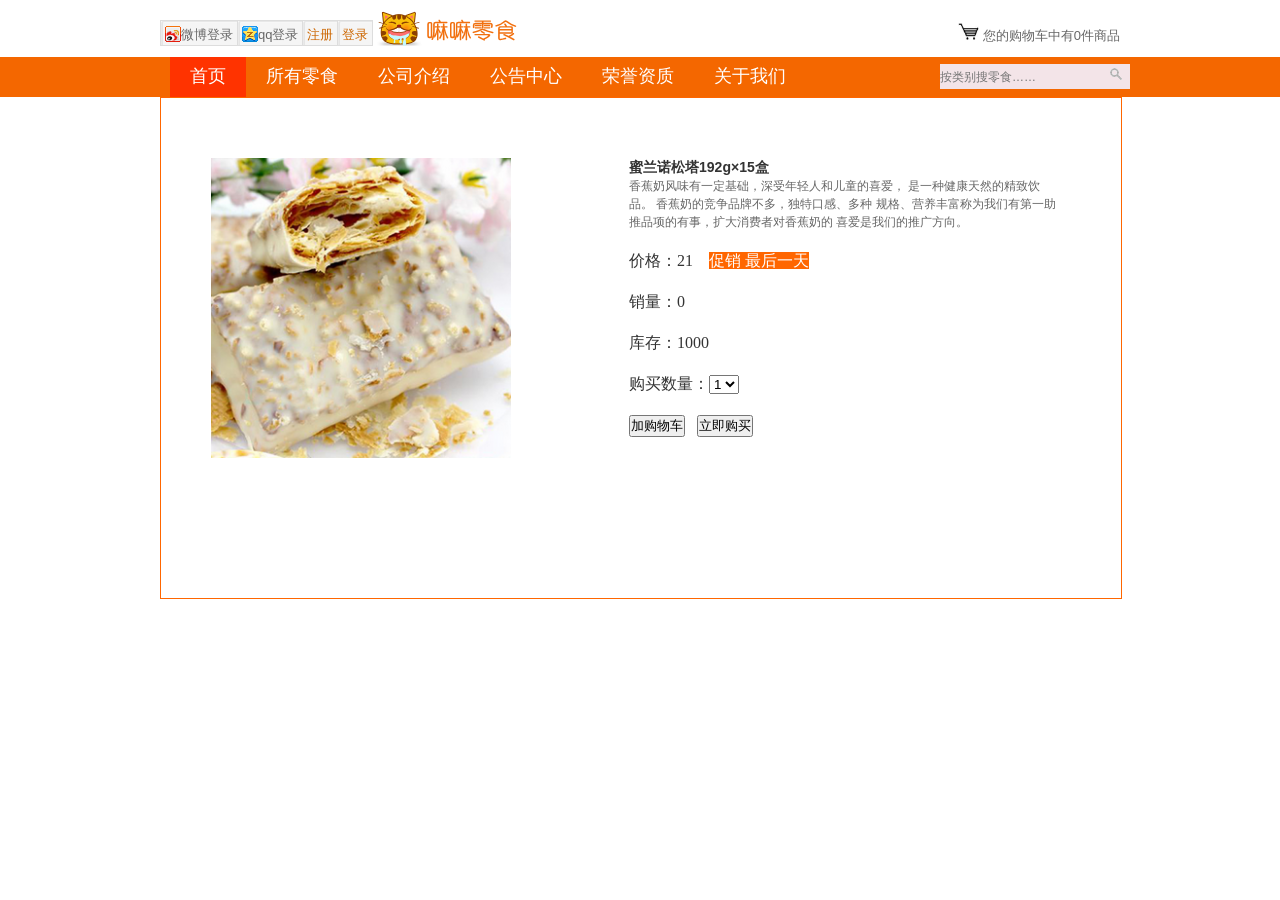
<file: 零食店 纯前台/nei/gooddetails.html>
<!DOCTYPE html PUBLIC "-//W3C//DTD XHTML 1.0 Transitional//EN" "http://www.w3.org/TR/xhtml1/DTD/xhtml1-transitional.dtd">
<html xmlns="http://www.w3.org/1999/xhtml">
<head>
<meta http-equiv="Content-Type" content="text/html; charset=utf-8" />
<title>嘛嘛零食网-产品详情</title>
<link rel="stylesheet" href="../styles/index.css" type="text/css"/>
<link type="text/css" rel="stylesheet" href="../styles/details.css" />
</head>
<script type="text/javascript">

function getEventObject(W3CEvent) {   //事件标准化函数
 return W3CEvent || window.event;
}


function getPointerPosition(e) {   //兼容浏览器的鼠标x,y获得函数
 e = e || getEventObject(e);
 var x = e.pageX || (e.clientX + (document.documentElement.scrollLeft || document.body.scrollLeft));
 var y = e.pageY || (e.clientY + (document.documentElement.scrollTop || document.body.scrollTop));
 
 return { 'x':x,'y':y };
}

function setOpacity(elem,level) {   //兼容浏览器设置透明值
 if(elem.filters) {
  elem.style.filter = 'alpha(opacity=' + level * 100 + ')';
 } else {
  elem.style.opacity = level;
 }
}

function css(elem,prop) {    //css设置函数,可以方便设置css值,并且兼容设置透明值
 for(var i in prop) {
  if(i == 'opacity') {
   setOpacity(elem,prop[i]);
  } else {
   elem.style[i] = prop[i];
  }
 }
 return elem;
}

var magnifier = {
 m : null,
 
 init:function(magni){
  var m = this.m = magni || {
   cont : null,  //装载原始图像的div
   img : null,   //放大的图像
   mag : null,   //放大框
   scale : 15   //比例值,设置的值越大放大越大,但是这里有个问题就是如果不可以整除时,会产生些很小的白边,目前不知道如何解决
  }
  
  css(m.img,{ 
   'position' : 'absolute',
   'width' : (m.cont.clientWidth * m.scale) + 'px',    //原始图像的宽*比例值 
   'height' : (m.cont.clientHeight * m.scale) + 'px'    //原始图像的高*比例值
   })
  
  css(m.mag,{
   'display' : 'none',
   'width' : m.cont.clientWidth + 'px',   //m.cont为原始图像,与原始图像等宽
   'height' : m.cont.clientHeight + 'px',
   'position' : 'absolute',
   'left' : m.cont.offsetLeft + m.cont.offsetWidth + 20 + 'px',  //放大框的位置为原始图像的右方远10px
   'top' : m.cont.offsetTop + 'px'
   })
  
  var borderWid = m.cont.getElementsByTagName('div')[0].offsetWidth - m.cont.getElementsByTagName('div')[0].clientWidth;  //获取border的宽
  
  css(m.cont.getElementsByTagName('div')[0],{   //m.cont.getElementsByTagName('div')[0]为浏览框
   'display' : 'none',        //开始设置为不可见
   'width' : m.cont.clientWidth / m.scale - borderWid + 'px',   //原始图片的宽/比例值 - border的宽度
   'height' : m.cont.clientHeight / m.scale - borderWid + 'px',  //原始图片的高/比例值 - border的宽度
   'opacity' : 0.5     //设置透明度
   })
  
  m.img.src = m.cont.getElementsByTagName('img')[0].src;   //让原始图像的src值给予放大图像
  m.cont.style.cursor = 'crosshair';
  
  m.cont.onmouseover = magnifier.start;
  
 },
 
 start:function(e){
  
  if(document.all){    //只在IE下执行,主要避免IE6的select无法覆盖
   magnifier.createIframe(magnifier.m.img);
  }
  
  this.onmousemove = magnifier.move;  //this指向m.cont
  this.onmouseout = magnifier.end;
 },
 
 move:function(e){
  var pos = getPointerPosition(e);  //事件标准化
  
  this.getElementsByTagName('div')[0].style.display = '';
  
  css(this.getElementsByTagName('div')[0],{
   'top' : Math.min(Math.max(pos.y - this.offsetTop - parseInt(this.getElementsByTagName('div')[0].style.height) / 2,0),this.clientHeight - this.getElementsByTagName('div')[0].offsetHeight) + 'px',
   'left' : Math.min(Math.max(pos.x - this.offsetLeft - parseInt(this.getElementsByTagName('div')[0].style.width) / 2,0),this.clientWidth - this.getElementsByTagName('div')[0].offsetWidth) + 'px'   //left=鼠标x - this.offsetLeft - 浏览框宽/2,Math.max和Math.min让浏览框不会超出图像
   })
  
  magnifier.m.mag.style.display = '';
  
  css(magnifier.m.img,{
   'top' : - (parseInt(this.getElementsByTagName('div')[0].style.top) * magnifier.m.scale) + 'px',
   'left' : - (parseInt(this.getElementsByTagName('div')[0].style.left) * magnifier.m.scale) + 'px'
   })
  
 },
 
 end:function(e){
  this.getElementsByTagName('div')[0].style.display = 'none';
  magnifier.removeIframe(magnifier.m.img);  //销毁iframe
  
  magnifier.m.mag.style.display = 'none';
 },
 
 createIframe:function(elem){
  var layer = document.createElement('iframe');
  layer.tabIndex = '-1';
  layer.src = 'javascript:false;';
  elem.parentNode.appendChild(layer);
  
  layer.style.width = elem.offsetWidth + 'px';
  layer.style.height = elem.offsetHeight + 'px';
 },
 
 removeIframe:function(elem){
  var layers = elem.parentNode.getElementsByTagName('iframe');
  while(layers.length >0){
   layers[0].parentNode.removeChild(layers[0]);
  }
 }
}

window.onload = function(){
 magnifier.init({
       cont : document.getElementById('magnifier'),
       img : document.getElementById('magnifierImg'),
       mag : document.getElementById('mag'),
       scale : 3
       });
}

</script>
<body>
<div class="head">
	<div class="header">
        <table border="1" cellpadding="10px" class="t1">
            <tr>
                <td><a href="#" class="weibologin"></a><a href="#">微博登录</a></td>
                <td><a href="#" class="qqlogin"></a><a href="#">qq登录</a></td>
                <td><a href="../shou/regist.html" class="se">注册</a></td>
                <td><a href="../shou/login.html" class="se">登录</a></td>
            </tr>
        </table>
        <img src="../img/logo.png"  class="h-logo"/>
        <div class="h-right">
        	<img src="../img/cart.jpg" style="width:21px;height:20px;"/>
            <a herf="#" class="a_cart">您的购物车中有0件商品</a>
        </div>
	</div>
    
    <div class="navi" id="nav">
        <div class="nav">
            <ul class="nav1">
                <li class="active1"><a href="../index.html">首页</a></li>
                <li><a href="../shou/suoyou.html">所有零食</a></li>
                <li><a href="../shou/jieshao.html">公司介绍</a></li>
                <li><a href="../shou/gonggao.html">公告中心</a></li>
                <li><a href="../shou/rongyu.html">荣誉资质</a></li>
                <li><a href="../shou/us.html">关于我们</a></li>
                
                <div class="search">
                    <input type="text" value placeholder="按类别搜零食……" class="inp"/>
                    <input type="submit" class="button" value=""/>
                </div>
            </ul>
              
        </div>
    </div>
</div>


<div class="content">
	<div class="con">
    	<div class="de_left" id="magnifier">
        	
                <img src="../img/g1.png" id="img"/>
                <div id="alixixi_com"></div>
           
        </div>
        
        <div id="mag"><img id="magnifierImg" /></div>
        
        
        <div class="de_right">
        	<h3>蜜兰诺松塔192g×15盒</h3>
            <div class="detail">香蕉奶风味有一定基础，深受年轻人和儿童的喜爱，
            是一种健康天然的精致饮品。 香蕉奶的竞争品牌不多，独特口感、多种
            规格、营养丰富称为我们有第一助推品项的有事，扩大消费者对香蕉奶的
            喜爱是我们的推广方向。</div>
            
            <ul>
            	<li>价格：21  &nbsp;&nbsp; <span>促销&nbsp;最后一天</span></li>
            	<li>销量：0</li>
                <li>库存：1000 </li>
                <li>购买数量：<select>
								<option value="1">1</option>
								<option value="2">2</option>
								<option value="3">3</option>
								<option value="4">4</option>
								<option value="5">5</option>
							</select></li>
                <li><input type="button" value="加购物车" src="../img/btn_cart.png"/> &nbsp;
            <input type="button" value="立即购买" /></li>
            </ul>
        </div>
    </div>
</div>
</file>
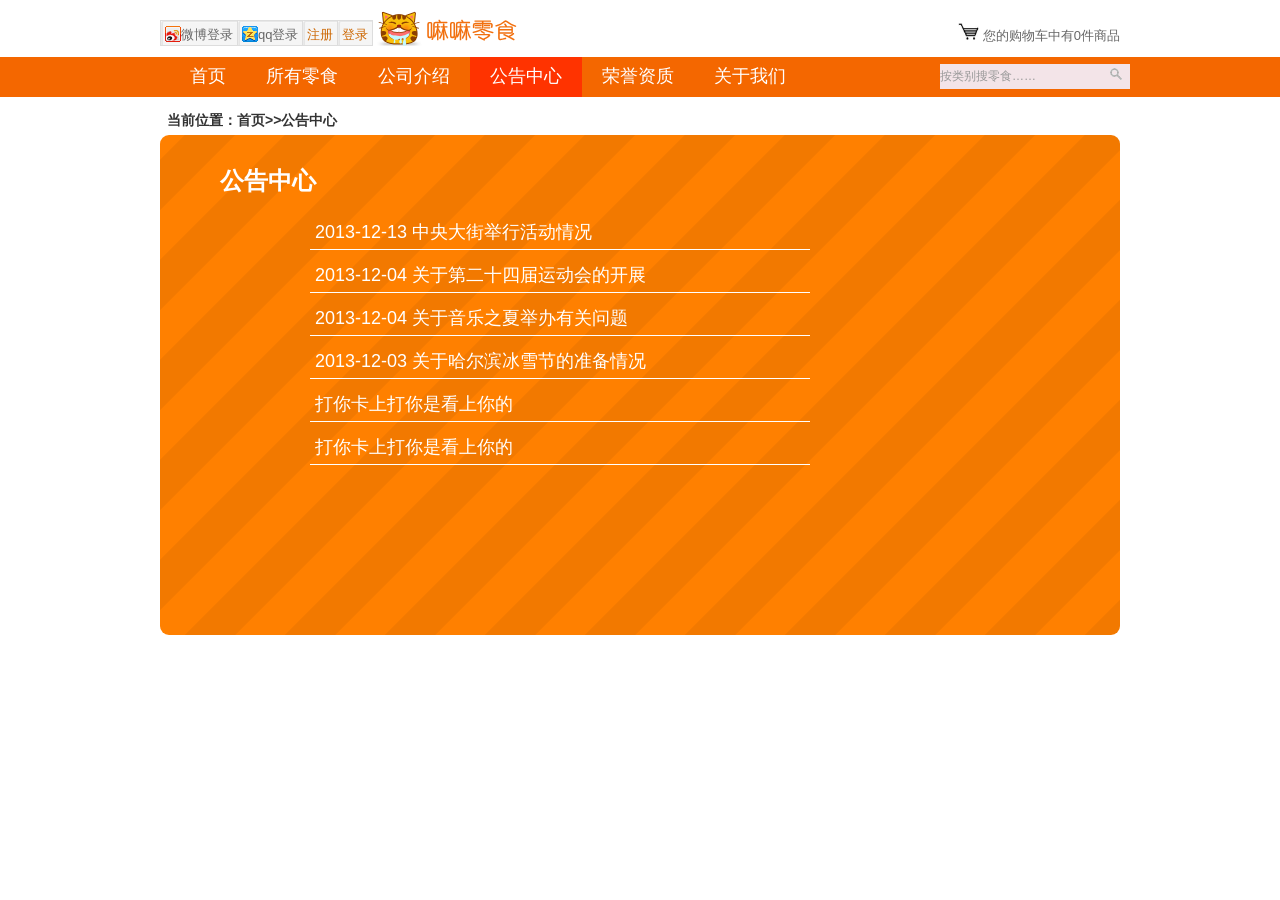
<file: 零食店 纯前台/shou/gonggao.html>
<!DOCTYPE html PUBLIC "-//W3C//DTD XHTML 1.0 Transitional//EN" "http://www.w3.org/TR/xhtml1/DTD/xhtml1-transitional.dtd">
<html xmlns="http://www.w3.org/1999/xhtml">
<head>
<meta http-equiv="Content-Type" content="text/html; charset=utf-8" />
<title>嘛嘛零食网-公告中心</title>
<link type="text/css" rel="stylesheet" href="../styles/index.css" />
<link type="text/css" rel="stylesheet" href="../styles/gonggao.css" />

</head>

<body>
<div class="head">
	<div class="header">
        <table border="1" cellpadding="10px" class="t1">
            <tr>
                <td><a href="#" class="weibologin"></a><a href="#">微博登录</a></td>
                <td><a href="#" class="qqlogin"></a><a href="#">qq登录</a></td>
                <td><a href="regist.html" class="se">注册</a></td>
                <td><a href="login.html" class="se">登录</a></td>
            </tr>
        </table>
        <img src="../img/logo.png"  class="h-logo"/>
        <div class="h-right">
        	<img src="../img/cart.jpg" style="width:21px;height:20px;"/>
            <a herf="#" class="a_cart">您的购物车中有0件商品</a>
        </div>
	</div>
    
    <div class="navi" id="nav">
        <div class="nav">
            <ul class="nav1">
                <li><a href="../index.html">首页</a></li>
                <li><a href="suoyou.html">所有零食</a></li>
                <li><a href="jieshao.html">公司介绍</a></li>
                <li class="active1"><a href="gonggao.html">公告中心</a></li>
                <li><a href="rongyu.html">荣誉资质</a></li>
                <li><a href="us.html">关于我们</a></li>
                
                <div class="search">
                    <input type="text" value="按类别搜零食……" class="inp"/>
                    <input type="submit" class="button" value=""/>
                </div>
            </ul>
              
        </div>
    </div>
</div>



<div class="content">
	<h3 class="position">当前位置：首页>>公告中心</h3>
	<div class="gonggao">
    	<div class="con">
            <div class="title">公告中心</div>
    		<ul>
            	<li><a herf="#">2013-12-13 中央大街举行活动情况</a></li>
            	<li><a herf="#">2013-12-04 关于第二十四届运动会的开展</a></li>
                <li><a herf="#">2013-12-04 关于音乐之夏举办有关问题</a></li>
            	<li><a herf="#">2013-12-03 关于哈尔滨冰雪节的准备情况</a></li>
                <li><a herf="#">打你卡上打你是看上你的</a></li>
            	<li><a herf="#">打你卡上打你是看上你的</a></li>
            </ul>
            
<!--            <div class="paizi"/></div>
-->    	</div>
	</div>

</div>
</file>
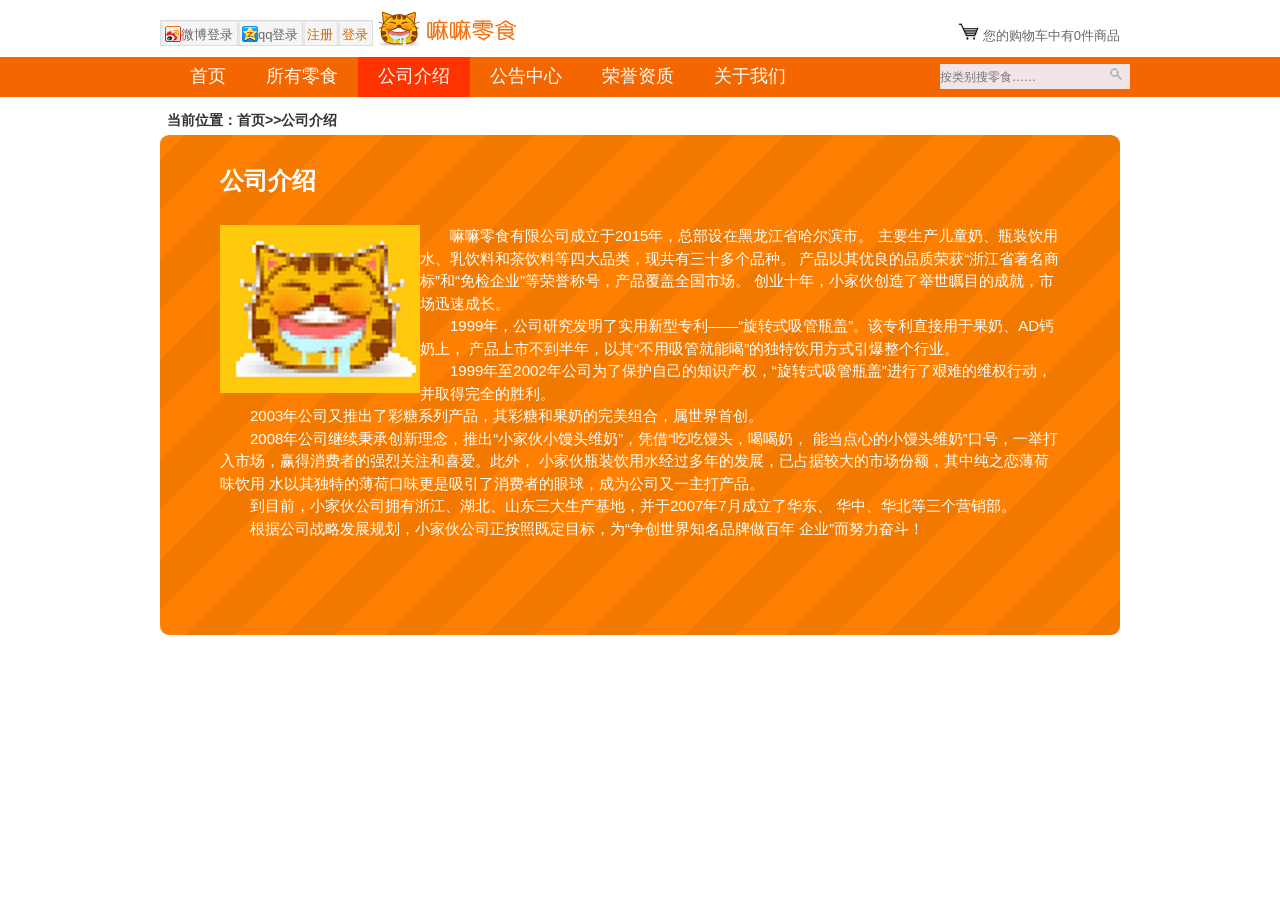
<file: 零食店 纯前台/shou/jieshao.html>
<!DOCTYPE html PUBLIC "-//W3C//DTD XHTML 1.0 Transitional//EN" "http://www.w3.org/TR/xhtml1/DTD/xhtml1-transitional.dtd">
<html xmlns="http://www.w3.org/1999/xhtml">
<head>
<meta http-equiv="Content-Type" content="text/html; charset=utf-8" />
<title>嘛嘛零食网-公司介绍</title>
<link type="text/css" rel="stylesheet" href="../styles/index.css" />
<link type="text/css" rel="stylesheet" href="../styles/jieshao.css" />
</head>

<body>
<div class="head">
	<div class="header">
        <table border="1" cellpadding="10px" class="t1">
            <tr>
                <td><a href="#" class="weibologin"></a><a href="#">微博登录</a></td>
                <td><a href="#" class="qqlogin"></a><a href="#">qq登录</a></td>
                <td><a href="regist.html" class="se">注册</a></td>
                <td><a href="login.html" class="se">登录</a></td>
            </tr>
        </table>
        <img src="../img/logo.png"  class="h-logo"/>
        <div class="h-right">
        	<img src="../img/cart.jpg" style="width:21px;height:20px;"/>
            <a herf="#" class="a_cart">您的购物车中有0件商品</a>
        </div>
	</div>
    
    <div class="navi" id="nav">
        <div class="nav">
            <ul class="nav1">
                <li><a href="../index.html">首页</a></li>
                <li><a href="suoyou.html">所有零食</a></li>
                <li class="active1"><a href="jieshao.html">公司介绍</a></li>
                <li><a href="gonggao.html">公告中心</a></li>
                <li><a href="rongyu.html">荣誉资质</a></li>
                <li><a href="us.html">关于我们</a></li>
                
                <div class="search">
                    <input type="text" value placeholder="按类别搜零食……" class="inp"/>
                    <input type="submit" class="button" value=""/>
                </div>
            </ul>
              
        </div>
    </div>
</div>

<div class="content">
	<h3 class="position">当前位置：首页>>公司介绍</h3>
	<div class="jieshao">
    	<div class="con">
            <div class="title">公司介绍</div>
            <img src="../img/dalogo.png" style="float:left"/>
            <div class="zi1">
            <p>嘛嘛零食有限公司成立于2015年，总部设在黑龙江省哈尔滨市。
            主要生产儿童奶、瓶装饮用水、乳饮料和茶饮料等四大品类，现共有三十多个品种。
            产品以其优良的品质荣获“浙江省著名商标”和“免检企业”等荣誉称号，产品覆盖全国市场。
             创业十年，小家伙创造了举世瞩目的成就，市场迅速成长。<br />
        <p>1999年，公司研究发明了实用新型专利——“旋转式吸管瓶盖”。该专利直接用于果奶、AD钙奶上，
        产品上市不到半年，以其“不用吸管就能喝”的独特饮用方式引爆整个行业。<br />
        <p>1999年至2002年公司为了保护自己的知识产权，“旋转式吸管瓶盖”进行了艰难的维权行动，
        并取得完全的胜利。<br />
        <p>2003年公司又推出了彩糖系列产品，其彩糖和果奶的完美组合，属世界首创。<br />
        <p>2008年公司继续秉承创新理念，推出“小家伙小馒头维奶”，凭借“吃吃馒头，喝喝奶，
        能当点心的小馒头维奶”口号，一举打入市场，赢得消费者的强烈关注和喜爱。此外，
        小家伙瓶装饮用水经过多年的发展，已占据较大的市场份额，其中纯之恋薄荷味饮用
        水以其独特的薄荷口味更是吸引了消费者的眼球，成为公司又一主打产品。<br />
        <p>到目前，小家伙公司拥有浙江、湖北、山东三大生产基地，并于2007年7月成立了华东、
        华中、华北等三个营销部。<br />
        <p>根据公司战略发展规划，小家伙公司正按照既定目标，为“争创世界知名品牌做百年
        企业”而努力奋斗！
       		 </div>
    
    	</div>
	</div>

</div>
</file>
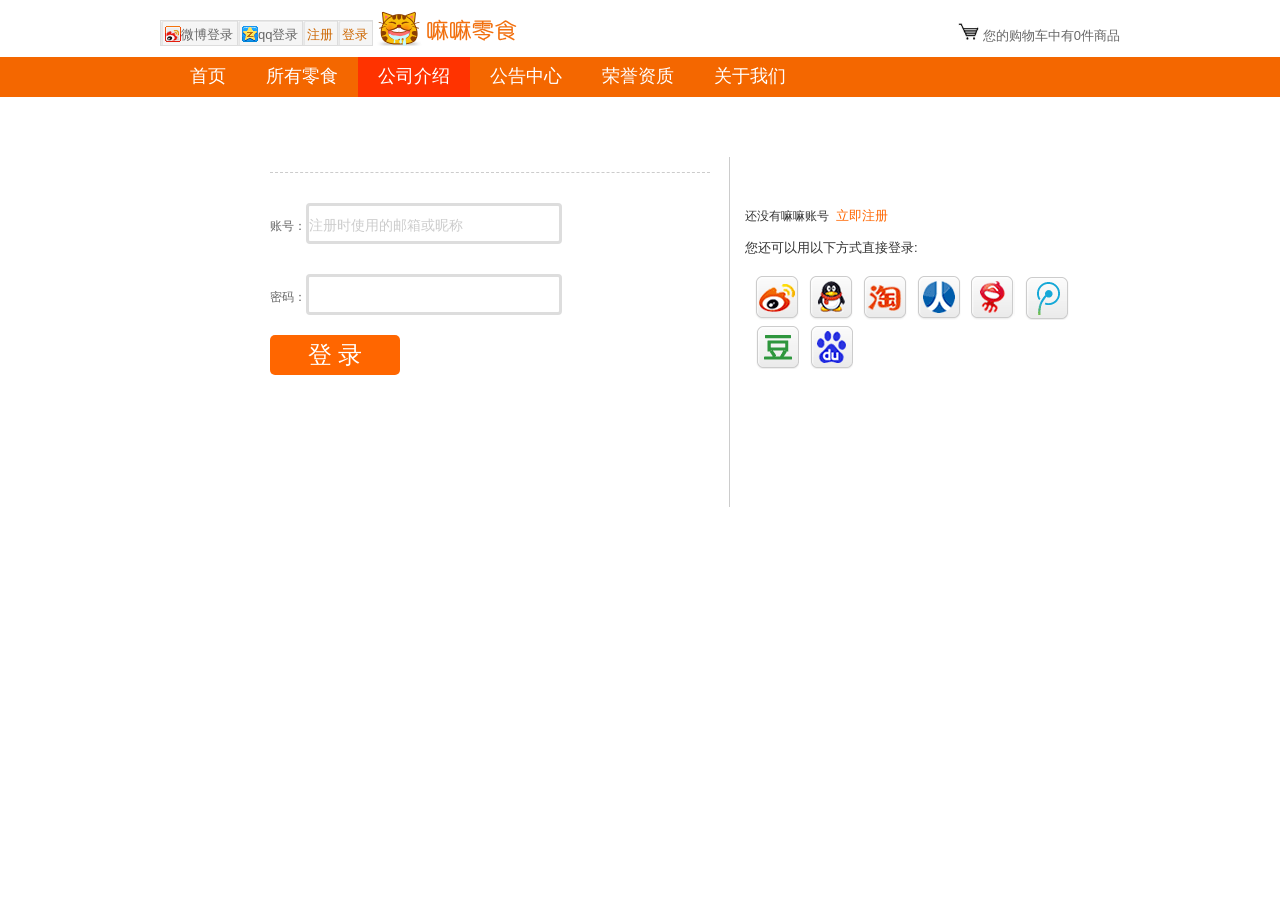
<file: 零食店 纯前台/shou/login.html>
<!DOCTYPE html PUBLIC "-//W3C//DTD XHTML 1.0 Transitional//EN" "http://www.w3.org/TR/xhtml1/DTD/xhtml1-transitional.dtd">
<html xmlns="http://www.w3.org/1999/xhtml">
<head>
<meta http-equiv="Content-Type" content="text/html; charset=utf-8" />
<title>嘛嘛零食-登录</title>
<link type="text/css" rel="stylesheet" href="../styles/index.css" />
<link type="text/css" rel="stylesheet" href="../styles/login.css" />
</head>

<body>
<div class="head">
	<div class="header">
        <table border="1" cellpadding="10px" class="t1">
            <tr>
                <td><a href="#" class="weibologin"></a><a href="#">微博登录</a></td>
                <td><a href="#" class="qqlogin"></a><a href="#">qq登录</a></td>
                <td><a href="regist.html" class="se">注册</a></td>
                <td><a href="login.html" class="se">登录</a></td>
            </tr>
        </table>
        <img src="../img/logo.png"  class="h-logo"/>
        <div class="h-right">
        	<img src="../img/cart.jpg" style="width:21px;height:20px;"/>
            <a herf="#" class="a_cart">您的购物车中有0件商品</a>
        </div>
	</div>
    
    <div class="navi" id="nav">
        <div class="nav">
            <ul class="nav1">
                <li><a href="../index.html">首页</a></li>
                <li><a href="suoyou.html">所有零食</a></li>
                <li class="active1"><a href="jieshao.html">公司介绍</a></li>
                <li><a href="gonggao.html">公告中心</a></li>
                <li><a href="rongyu.html">荣誉资质</a></li>
                <li><a href="us.html">关于我们</a></li>
                
            </ul>
              
        </div>
    </div>
</div>




<div class="content">
	<div class="left">
		<h1></h1>
        <form>
        	<font>账号：</font><input type="text" value="注册时使用的邮箱或昵称" class="name"/><br />
            <font>密码：</font><input type="password" class="psw"/><br />
            <input type="submit" value="登&nbsp;录" class="login"/>
        </form>
	</div>
    <div class="right">
    <p>还没有嘛嘛账号&nbsp;&nbsp;<a href="regist.html" style="color:#f60">立即注册</a></p><br />
    <p style="font-size:13px;">您还可以用以下方式直接登录:</p><br />
    <ul class="ul1">
    	<li class="sina"></li>
        <li class="qq"></li>
        <li class="taobao"></li>
        <li class="renren"></li>
        <li class="wangyi"></li>
        <li class="weibo"></li>
        <li class="douban"></li>
        <li class="baidu"></li>
    </ul>
    </div>
</div>
</file>
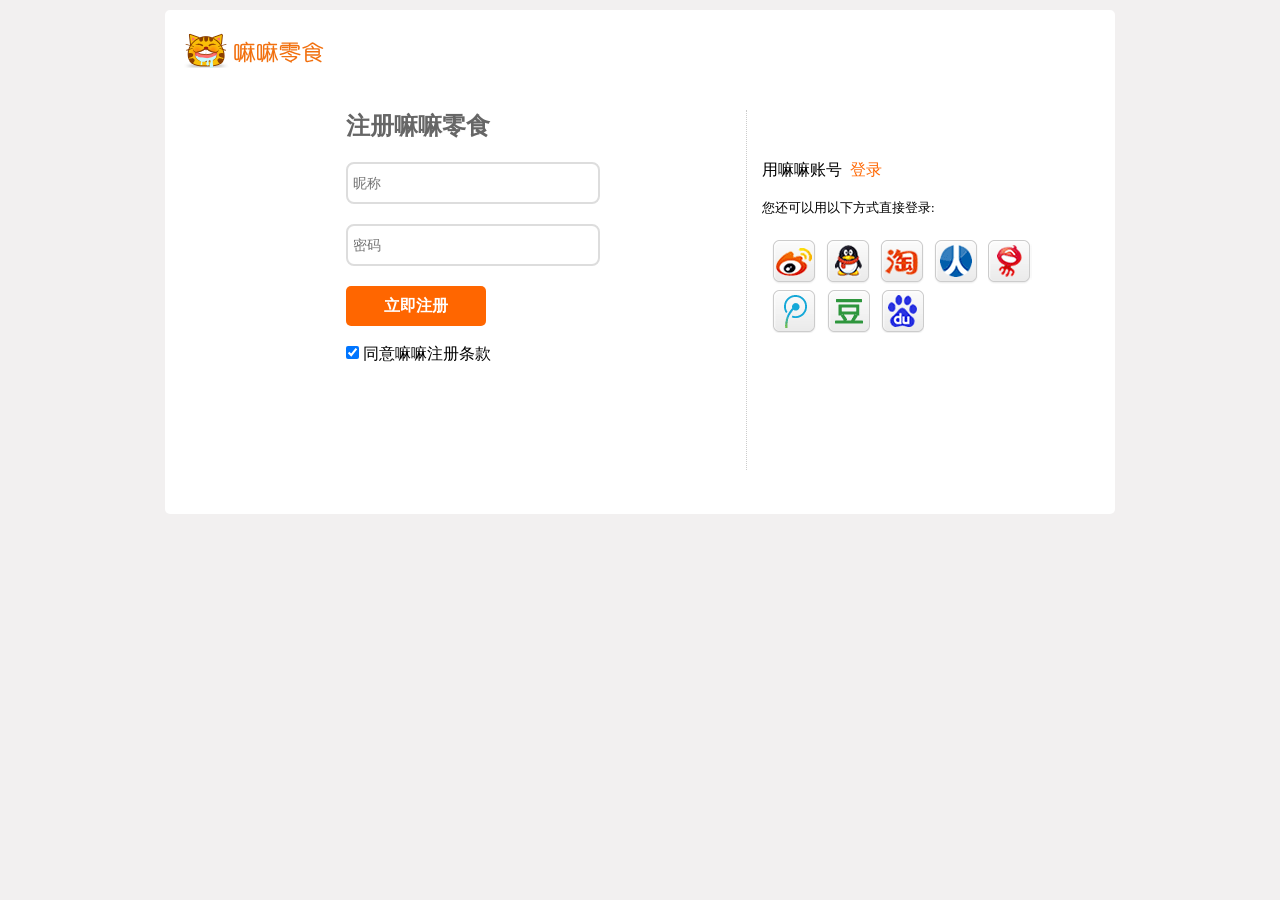
<file: 零食店 纯前台/shou/regist.html>
<!DOCTYPE html PUBLIC "-//W3C//DTD XHTML 1.0 Transitional//EN" "http://www.w3.org/TR/xhtml1/DTD/xhtml1-transitional.dtd">
<html xmlns="http://www.w3.org/1999/xhtml">
<head>
<meta http-equiv="Content-Type" content="text/html; charset=utf-8" />
<title>嘛嘛零食-注册</title>
<link rel="stylesheet" href="../styles/regist.css" type="text/css"/>
</head>

<body>
<div class="con">
	<a href="#"><img src="../img/logo.png" /></a>
    <div class="left">
    <h2>注册嘛嘛零食</h2>
    <form>
    	<input type="text" placeholder="昵称" class="input"/>
        <input type="password" placeholder="密码" class="input"/><br />
         <input type="submit" value="立即注册" /><br />
        <input type="checkbox" id="agree" checked="checked"/>&nbsp;<label for="agree">同意嘛嘛注册条款</label>
    </form>
    </div>
    <div class="right">
    <p>用嘛嘛账号&nbsp;&nbsp;<a href="login.html">登录</a></p><br />
    <p style="font-size:13px;">您还可以用以下方式直接登录:</p><br />
    <ul>
    	<li class="sina"></li>
        <li class="qq"></li>
        <li class="taobao"></li>
        <li class="renren"></li>
        <li class="wangyi"></li>
        <li class="weibo"></li>
        <li class="douban"></li>
        <li class="baidu"></li>
    </ul>
    </div>
</div>
</body>
</html>
</file>
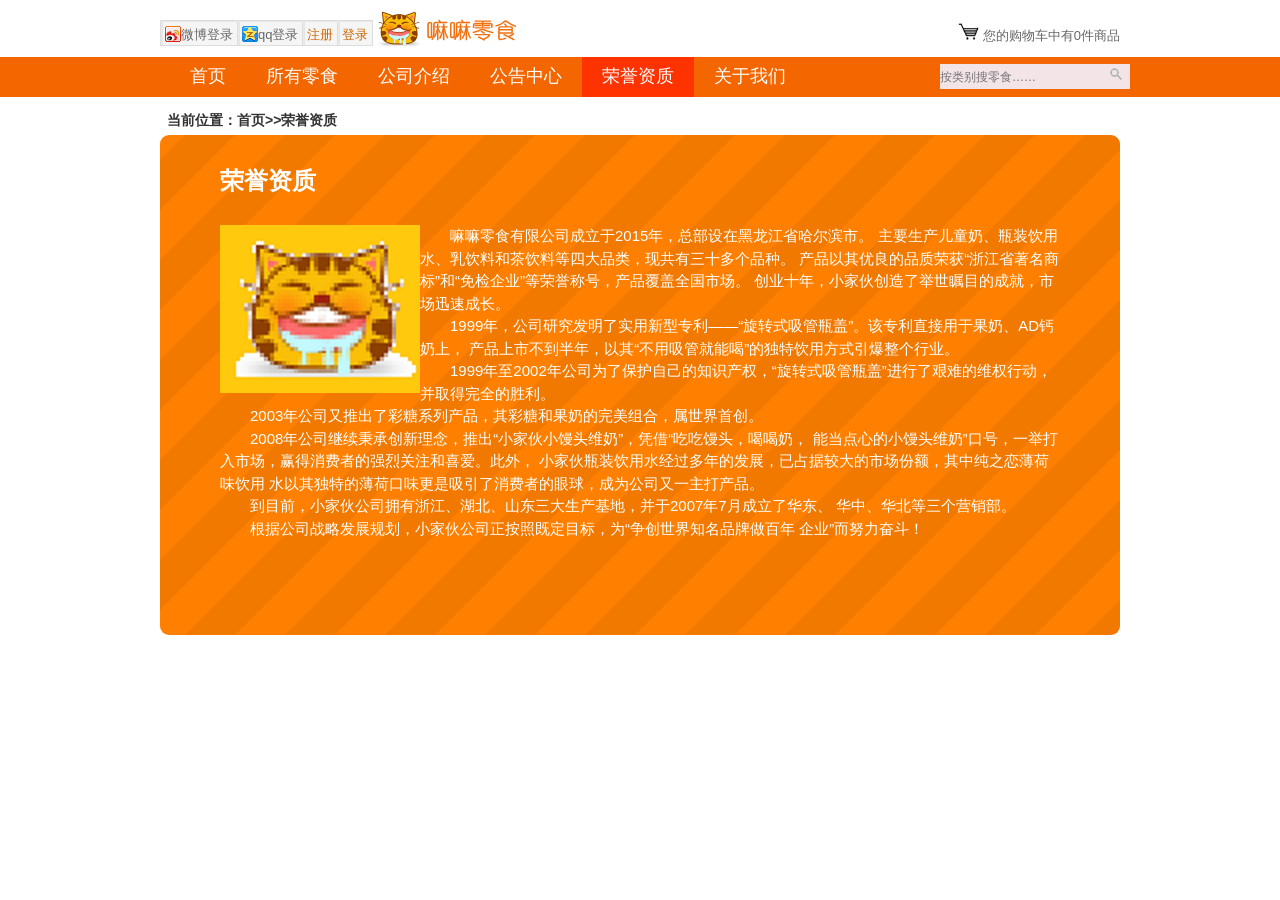
<file: 零食店 纯前台/shou/rongyu.html>
<!DOCTYPE html PUBLIC "-//W3C//DTD XHTML 1.0 Transitional//EN" "http://www.w3.org/TR/xhtml1/DTD/xhtml1-transitional.dtd">
<html xmlns="http://www.w3.org/1999/xhtml">
<head>
<meta http-equiv="Content-Type" content="text/html; charset=utf-8" />
<title>嘛嘛零食网-荣誉资质</title>
<link type="text/css" rel="stylesheet" href="../styles/index.css" />
<link type="text/css" rel="stylesheet" href="../styles/jieshao.css" />
</head>

<body>
<div class="head">
	<div class="header">
        <table border="1" cellpadding="10px" class="t1">
            <tr>
                <td><a href="#" class="weibologin"></a><a href="#">微博登录</a></td>
                <td><a href="#" class="qqlogin"></a><a href="#">qq登录</a></td>
                <td><a href="regist.html" class="se">注册</a></td>
                <td><a href="login.html" class="se">登录</a></td>
            </tr>
        </table>
        <img src="../img/logo.png"  class="h-logo"/>
        <div class="h-right">
        	<img src="../img/cart.jpg" style="width:21px;height:20px;"/>
            <a herf="#" class="a_cart">您的购物车中有0件商品</a>
        </div>
	</div>
    
    <div class="navi" id="nav">
        <div class="nav">
            <ul class="nav1">
                <li><a href="../index.html">首页</a></li>
                <li><a href="suoyou.html">所有零食</a></li>
                <li><a href="jieshao.html">公司介绍</a></li>
                <li><a href="gonggao.html">公告中心</a></li>
                <li class="active1"><a href="rongyu.html">荣誉资质</a></li>
                <li><a href="us.html">关于我们</a></li>
                
                <div class="search">
                    <input type="text" value placeholder="按类别搜零食……" class="inp"/>
                    <input type="submit" class="button" value=""/>
                </div>
            </ul>
              
        </div>
    </div>
</div>





<div class="content">
	<h3 class="position">当前位置：首页>>荣誉资质</h3>
	<div class="jieshao">
    	<div class="con">
            <div class="title">荣誉资质</div>
            <img src="../img/dalogo.png" style="float:left"/>
            <div class="zi1">
            <p>嘛嘛零食有限公司成立于2015年，总部设在黑龙江省哈尔滨市。
            主要生产儿童奶、瓶装饮用水、乳饮料和茶饮料等四大品类，现共有三十多个品种。
            产品以其优良的品质荣获“浙江省著名商标”和“免检企业”等荣誉称号，产品覆盖全国市场。
             创业十年，小家伙创造了举世瞩目的成就，市场迅速成长。<br />
        <p>1999年，公司研究发明了实用新型专利——“旋转式吸管瓶盖”。该专利直接用于果奶、AD钙奶上，
        产品上市不到半年，以其“不用吸管就能喝”的独特饮用方式引爆整个行业。<br />
        <p>1999年至2002年公司为了保护自己的知识产权，“旋转式吸管瓶盖”进行了艰难的维权行动，
        并取得完全的胜利。<br />
        <p>2003年公司又推出了彩糖系列产品，其彩糖和果奶的完美组合，属世界首创。<br />
        <p>2008年公司继续秉承创新理念，推出“小家伙小馒头维奶”，凭借“吃吃馒头，喝喝奶，
        能当点心的小馒头维奶”口号，一举打入市场，赢得消费者的强烈关注和喜爱。此外，
        小家伙瓶装饮用水经过多年的发展，已占据较大的市场份额，其中纯之恋薄荷味饮用
        水以其独特的薄荷口味更是吸引了消费者的眼球，成为公司又一主打产品。<br />
        <p>到目前，小家伙公司拥有浙江、湖北、山东三大生产基地，并于2007年7月成立了华东、
        华中、华北等三个营销部。<br />
        <p>根据公司战略发展规划，小家伙公司正按照既定目标，为“争创世界知名品牌做百年
        企业”而努力奋斗！
       		 </div>
    
    	</div>
	</div>

</div>
</file>
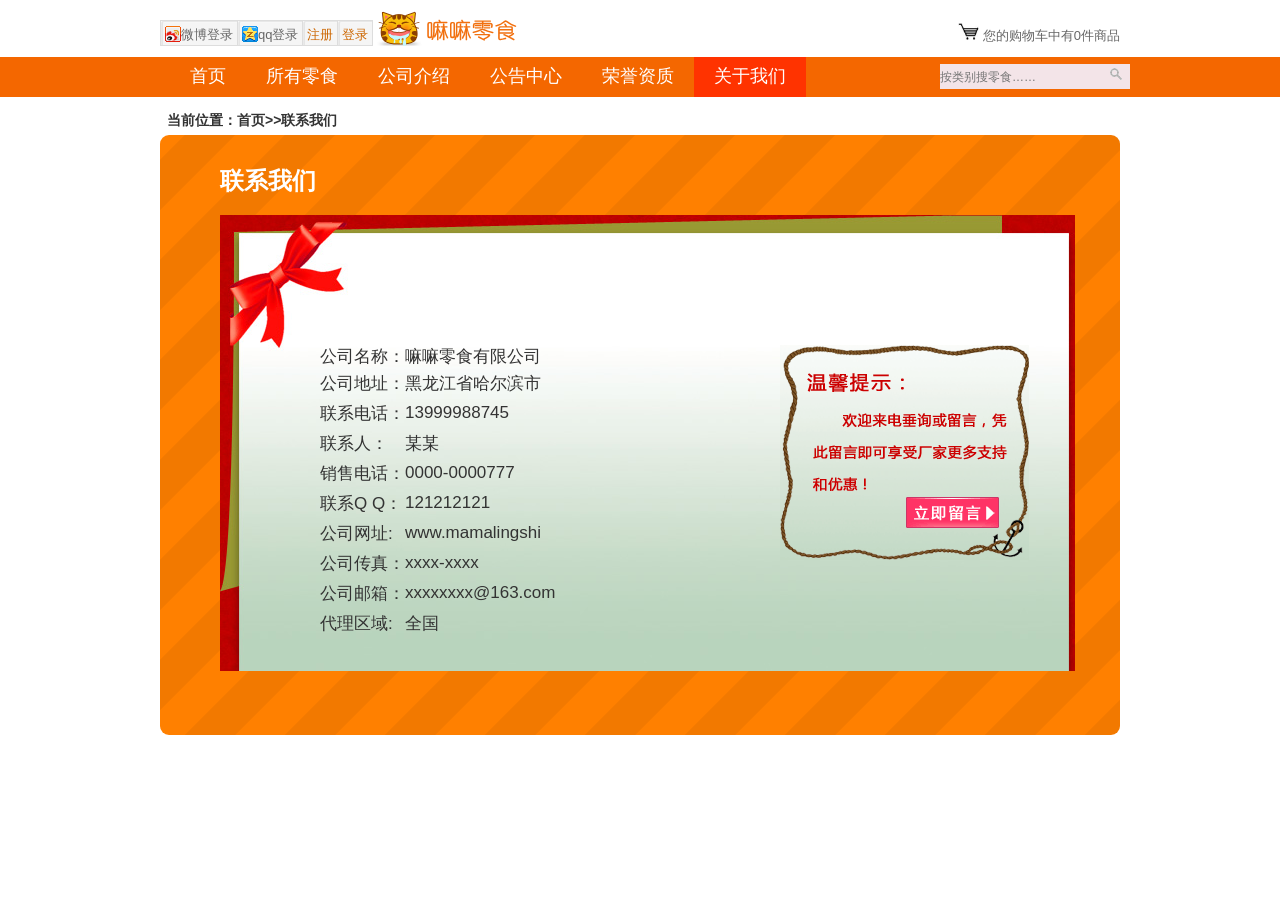
<file: 零食店 纯前台/shou/us.html>
<!DOCTYPE html PUBLIC "-//W3C//DTD XHTML 1.0 Transitional//EN" "http://www.w3.org/TR/xhtml1/DTD/xhtml1-transitional.dtd">
<html xmlns="http://www.w3.org/1999/xhtml">
<head>
<meta http-equiv="Content-Type" content="text/html; charset=utf-8" />
<title>嘛嘛零食网-关于我们</title>
<link type="text/css" rel="stylesheet" href="../styles/index.css" />
<link type="text/css" rel="stylesheet" href="../styles/us.css" />
</head>

<body>
<div class="head">
	<div class="header">
        <table border="1" cellpadding="10px" class="t1">
            <tr>
                <td><a href="#" class="weibologin"></a><a href="#">微博登录</a></td>
                <td><a href="#" class="qqlogin"></a><a href="#">qq登录</a></td>
                <td><a href="regist.html" class="se">注册</a></td>
                <td><a href="login.html" class="se">登录</a></td>
            </tr>
        </table>
        <img src="../img/logo.png"  class="h-logo"/>
        <div class="h-right">
        	<img src="../img/cart.jpg" style="width:21px;height:20px;"/>
            <a herf="#" class="a_cart">您的购物车中有0件商品</a>
        </div>
	</div>
    
    <div class="navi" id="nav">
        <div class="nav">
            <ul class="nav1">
                <li><a href="../index.html">首页</a></li>
                <li><a href="suoyou.html">所有零食</a></li>
                <li><a href="jieshao.html">公司介绍</a></li>
                <li><a href="gonggao.html">公告中心</a></li>
                <li><a href="rongyu.html">荣誉资质</a></li>
                <li class="active1"><a href="us.html">关于我们</a></li>
                
                <div class="search">
                    <input type="text" value placeholder="按类别搜零食……" class="inp"/>
                    <input type="submit" class="button" value=""/>
                </div>
            </ul>
              
        </div>
    </div>
</div>



<div class="content">
	<h3 class="position">当前位置：首页>>联系我们</h3>
	<div class="us">
    	<div class="conn">
            <div class="title">联系我们</div>
            <div class="info">
            	<table cellpadding="0" cellspacing="0" width="460" class="us_table">
                	<tr><td colspan="2">公司名称：嘛嘛零食有限公司<td></tr>
                    	<tr height="30px"><td width="85px">公司地址：</td><td>黑龙江省哈尔滨市</td></tr>
                        <tr height="30px"><td>联系电话：</td><td>13999988745</td></tr>
                        <tr height="30px"><td>联系人：</td><td>某某</td></tr>
                        <tr height="30px"><td>销售电话：</td><td>0000-0000777</td></tr>
                        <tr height="30px"><td>联系Q Q：</td><td>121212121</td></tr>
                        <tr height="30px"><td>公司网址:</td><td>www.mamalingshi</td></tr>
                        <tr height="30px"><td>公司传真：</td><td>xxxx-xxxx</td></tr>
                        <tr height="30px"><td>公司邮箱：</td><td>xxxxxxxx@163.com</td></tr>
                        <tr height="30px"><td>代理区域:</td><td>全国</td></tr>
                </table>
                <img src="../img/us_lianxi.gif" style="margin-right:10px; margin-top:130px;"/>
            </div>
    
    	</div>
	</div>

</div>
</file>
<file: 零食店 纯前台/styles/index.css>
@charset "utf-8";
/* CSS Document */
*{
	margin:0;
	padding:0;
	}
body{
	font-size: 12px;
	font-family: Arial, Verdana, Helvetica, sans-serif;
	color: #333;
	}
.position{
	height:20px;
	text-align:left;
	margin-left:7px;
	line-height:30px;
	margin-top:8px;
	}
	
a{
	text-decoration:none;
	font-size:13px;
	color:#666;
	}
.header a:hover{
	text-decoration:underline;
	}
/*------------头------------*/

.header{
	width:960px;
	height:52px;
	margin:0 auto;
	margin-bottom:5px;
	}


.h-logo{
	/*margin-top:8px;
	margin-left:200px;*/
	margin:3px auto;
	}
.t1{
	border-collapse:collapse;
	border:#ddd;
	float:left;
	margin-top:20px;
	padding:20px;
	}
.t1 td{
	padding:4px;
	padding-bottom:0px;
	height:20px;
	background:url(../img/mls.png);
	background-position:-144px -341px;
	}
.t1 td a{
	display:block;
	float:left;
	}

.weibologin{
	width:16px;
	height:16px;
	background:url(../img/mls.png);
	background-position:0 -21px;
	}
.qqlogin{
	width:16px;
	height:16px;
	background:url(../img/mls.png);
	background-position:-73px -21px;
	}
.se{
	color:#CC6600;
	}
.h-right{
	float:right;
	margin-top:20px;
	}	
.a_cart:hover{
	text-decoration:none;
	color:#FF3300;
	cursor:pointer;
	}
	
	/*------导航-------*/
	
.navi{
	width:100%;
	margin:0 auto;
	}
.nav{
	width:1300px;
	height:40px;
	margin:0 auto;
	position:relative;
	background:#f46700;
	z-index:10;
	}
.nav1{
	width:960px;
	height:40px;
	margin:0 auto;
	}
.nav1 li{
	height:26px;
	float:left;
	list-style-type:none;
	padding:7px;
	padding-left:20px;
	padding-right:20px;
	margin:auto;
	}
.nav1 a{
	font-size:18px;
	color:white;
	display:block;
	}
.active1{ 
	background:#FF3300;
	}
	
.nav1 li:hover{
	background:#FF3300;
	}
	
	
.search{
	float:right;
	height:40px;
	line-height:40px;
	}
.inp{
	float:left;
	outline:none;
	color:#999;
	background:#F3e4e8;
	border:0;
	width:170px;
	height:25px;
	line-height:20px;
	margin-top:7px;
	font-size:12px;
	}	
.button{
	width:20px;
	height:25px;
	background: #f3e4e8 url(../img/mls.png) no-repeat;
	background-position:0 -66px;
	border:0;
	float:left;
	cursor:pointer;
	margin-top:7px;
	}
/*   */

.content{
	width:960px;
/*	height:1200px;
*/	margin:0 auto;
/*	background:#FF9999;
*/	}
.left{
	width:25%;
	float:left;
	}
.menu ul{
	width:99%;
	border: 1px solid #d1d1d1;
	border-top: none;
	border-bottom:none;
	}	
.menu h2{
	background: url(../img/title_bg.jpg) 0 -35px no-repeat;
	display: block;
	height: 30px;
	font-size:14px;
	font-weight: 700;
	line-height: 30px;
	text-align:left;
	text-indent:35px;
	margin-top:3px;
	}
.menu ul li{
	list-style:none;
	text-align:left;
	text-indent:35px;
	border-bottom: 1px solid #e6e6e6;
	height:30px;
	}
.menu ul li a{
	font-size:18px;
	display:block;
	height:30px;
	line-height:30px;
	}
.menu ul a:hover{
	text-decoration: none;
	color:#FF6600;
	background:url(../img/title_bg.jpg) 0 -95px no-repeat;
	}	
.inform{
	margin-top:10px;
	border-bottom:1px solid #e6e6e6;
	margin-bottom:10px;
	}	

.jiang{
	width:99%;
	background:#FFCCCC;
	background:url(../img/jiang_bg1.png);
	border:1px solid #e6e6e6;
	}
.try{
	color:#fe6553;
	font-size:28px;
	font-weight:100;
	text-align:left;
	}
.zhuanpan{
	color:#595757;
	font-size:14px;
	font-weight:100;
	font-family:微软雅黑;
	text-align:left;
	}
.choujiang{
	width:252px;

}
td{
	margin-right:0px;
}
tr{
	margin-bottom:14px;
}
.choujiang li{
	float:left;
	list-style-type:none;
	margin:5px 30px 5px 0;
	}
	
	
	
	
	
.right{
	width:75%;
	float:right;
	/*background:#0099CC;*/
	}
.goods{
	width:100%;
/*	background:#0066FF;
	height:500px;
*/	float:left;
	margin-top:10px;
	}
.goods h2{
	margin-top:6px;
	height:30px;
	text-align:left;
	margin-left:7px;
	line-height:30px;
	width:200px;
	}
.goods ul{
	width:100%;
	}
.goods ul li{
	list-style:none;
	float:left;
	width:166px;
	height:272px;
/*	background:#CC0000;
*/	margin-left:10px;
	margin-top:10px;
	border:1px solid #FF9933;
	border-radius:4px;	
	}
.goods ul li img{
	width:160px;
	height:160px;
	padding:3px;
	}
.goods ul li .zi{
	text-align:left;
	padding:5px;
	font-size:14px;
	line-height:25px;
	color:#666;
	font-family:Arial, Helvetica, sans-serif;
	}
	
.footer{
	height:200px;
	width:100%;
	float:left;
	margin-top:15px;
	}
.foot1{
	width:100%;
	height:25px;
	color:white;
	background:#f46700;
	}
.footer ul{
	width:50%;
	height:25px;
	color:white;
	margin:0 auto;
	}
.footer ul li{
	list-style:none;
	margin-left:5px;
	float:left;
	width:100px;
	height:25px;
	font-size:15px;
	line-height:25px;
	}
.footer img{
	width:105px;
	height:45px;
	margin-left:20px;
	border:0;
	margin-top:20px;
	margin-bottom:20px;
	}
</file>
<file: 零食店 纯前台/styles/details.css>
@charset "utf-8";
/* CSS Document */
#alixixi_com{
 z-index:100;
 position:absolute;
 background:#CCCCCC;
}
#mag{
 border:1px solid #999999;
 overflow:hidden;
 z-index:100;
 width:400px;
 height:400px;
}
.con{
	border:#FF6600 1px solid;
	width:100%;
	height:500px;
	}
.de_left{
	width:300px;
	margin-left:50px;
	height:300px;
	float:left;
	margin-top:60px;
	position:absolute;
	}
.de_left img{
	width:300px;
	height:300px;
	}
.de_right{
	width:45%;
	margin-right:60px;
	height:500px;
	float:right;
	}
.de_right h3{
	margin-top:60px;
	}
.de_right .detail{
	line-height:1.5;
	color:#666666;
	}
.de_right ul{
	margin-top:20px;
	font-family:"微软雅黑";
	}
.de_right ul span{
	background:#FF6600;
	color:white;
	}
.de_right ul li{
	list-style:none;
	margin-bottom:20px;
	font-size:16px;
	}
</file>
<file: 零食店 纯前台/styles/gonggao.css>
@charset "utf-8";
/* CSS Document */

.content .gonggao{
	width:100%;
	height:500px;
	background:url(../img/orange_bg.gif);
	margin-top:10px;
	border-radius:9px;
	}
.content .gonggao .con{
	margin-left:60px;
	margin-right:60px;
	}	
.content .title{
	width:200px;
	height:30px;
	padding-top:30px;
	font-size:24px;
	font-weight:700;
	color:white;
	}
.gonggao ul{
	width:500px;
	height:350px;
	margin-left:90px;
	margin-top:20px;
	}
.gonggao ul li{
	list-style:none;
	margin-bottom:8px;
	padding:5px;
	border-bottom:1px solid white;
	}
.gonggao ul li a{
	font-size:18px;
	color:white;
	}
.paizi{
	background:url(../img/haha.png) 0 0 no-repeat;
	width:100px;
	height:100px;
	position:absolute;
	top:400px;
	right:200px;
	}
</file>
<file: 零食店 纯前台/styles/jieshao.css>
@charset "utf-8";
/* CSS Document */

.content .jieshao{
	width:100%;
	height:500px;
	background:url(../img/orange_bg.gif);
	margin-top:10px;
	border-radius:9px;
	}
.content .jieshao .con{
	margin-left:60px;
	margin-right:60px;
	}
.content .title{
	width:200px;
	height:30px;
	padding-top:30px;
	font-size:24px;
	font-weight:700;
	color:white;
	}
.content img{
	margin-top:30px;
	}
.content .zi1{
	font-size:15px;
	color:white;
	margin-top:30px;
	text-indent:2em;
	line-height:1.5;
	}
</file>
<file: 零食店 纯前台/styles/login.css>
.content{
	width:960px;
	height:504px;
	background:white;
	margin:0 auto;
	}
.left{
	width:440px;
	height:400px;
/*	background:red;
*/	float:left;
	margin-top:60px;
	margin-left:110px;
	}
font{
	color:#666;
	}
.right{
	width:375px;
	height:300px;
/*	background:#0F0;
*/	float:right;
	margin-top:60px;
	border-left:1px solid #ccc;
	padding-left:15px;
	padding-top:50px;
	}
h1{
	color:#666666;
	padding-bottom:15px;
	border-bottom:dashed #ccc 1px;
	}
input{
	outline:none;
	}
.name,.psw{
	border:#ddd solid;
	color:#ccc;
	border-radius:4px;
	width:250px;
	height:31px;
	margin-top:30px;
	line-height:35px;
	font-size:14px;
	padding-top:4px;
	}

.login{
	margin-top:20px;
	background:#f60;
	width:130px;
	height:40px;
	font-size:24px;
	color:white;
	border:0;
	border-radius:5px;
	cursor:pointer;
	}

.ul1 li{
	float:left;
	width:44px;
	height:44px;
	list-style-type:none;
/*	background:red;
*/	margin-left:10px;
	margin-top:5px;
	background:url(../img/regIcon0.png);
	}
.ul1 .sina{
	background-position:0 0;
	}
.ul1 .qq{
	background-position:-47px 0px;
	}
.ul1 .taobao{
	background-position:-94px 0px;
	}
.ul1 .renren{
	background-position:-142px 0px;
	}
.ul1 .wangyi{
	background-position:-190px 0px;
	}
.ul1 .weibo{
	background-position:0px -50px;
	}
.ul1 .douban{
	background-position:-47px -50px;
	}
.ul1 .baidu{
	background-position:-94px -50px;
	}
</file>
<file: 零食店 纯前台/styles/regist.css>
@charset "utf-8";
/* CSS Document */
*{
	margin:0;
	padding:0;
	}
body{
	background:#f2f0f0;
	overflow-x:hidden;
	}
.con{
	width:950px;
	height:504px;
	margin:0 auto;
	background:#FFF;
	margin-top:10px;
	border-radius:5px;
	border:#e6e4e4;
	}
img{
	padding:15px;
	float:left;
	}
.left{
	width:400px;
	height:400px;
/*	background:red;
*/	float:left;
	margin-top:100px;
	}
.right{
	width:300px;
	height:310px;
/*	background:yellow;
*/	float:left;
	margin-top:100px;
	border-left:dotted 1px #ccc;
	padding-left:15px;
	padding-top:50px;
	}
h2{
	color:#666666;
	}
input{
	outline:none;
	}
.input{
	width:240px;
	border: 2px solid #ddd;
	color: #666;
	padding: 2px 5px;
	border-radius: 8px;
	height: 34px;
	line-height: 34px;
	font-size: 14px;
	margin-top:20px;
	}

input[type=radio]{
	margin-top:20px;
	}
input[type=submit]{
	margin-top:20px;
	background:#FF6600;
	width:140px;
	height:40px;
	font-size:16px;
	font-weight:bold;
	color:white;
	border:0;
	border-radius:5px;
	cursor:pointer;
	}
input[type=checkbox]{
	margin-top:20px;
	}
a{
	text-decoration:none;
	color:#f60;
	}
ul li{
	float:left;
	width:44px;
	height:44px;
	list-style-type:none;
	background:red;
	margin-left:10px;
	margin-top:5px;
	background:url(../img/regIcon0.png);
	}
.sina{
	background-position:0 0;
	}
.qq{
	background-position:-47px 0px;
	}
.taobao{
	background-position:-94px 0px;
	}
.renren{
	background-position:-142px 0px;
	}
.wangyi{
	background-position:-190px 0px;
	}
.weibo{
	background-position:0px -50px;
	}
.douban{
	background-position:-47px -50px;
	}
.baidu{
	background-position:-94px -50px;
	}
</file>
<file: 零食店 纯前台/styles/us.css>
@charset "utf-8";
/* CSS Document */
.content .us{
	width:100%;
	height:600px;
	background:url(../img/orange_bg.gif);
	margin-top:10px;
	border-radius:9px;
	}
.content .us .conn{
	margin-left:60px;
	margin-right:60px;
	}
.content .us .title{
	width:200px;
	height:30px;
	padding-top:30px;
	font-size:24px;
	font-weight:700;
	color:white;
	}


.content .us .info{
	background:url(../img/us_bg.jpg) no-repeat ;
	width:855px;
	height:456px;
	margin-top:20px;
	}
.info .us_table{
	margin-top:130px;
	margin-left:100px;	
	float:left;
	font-size:17px;
	}
</file>
